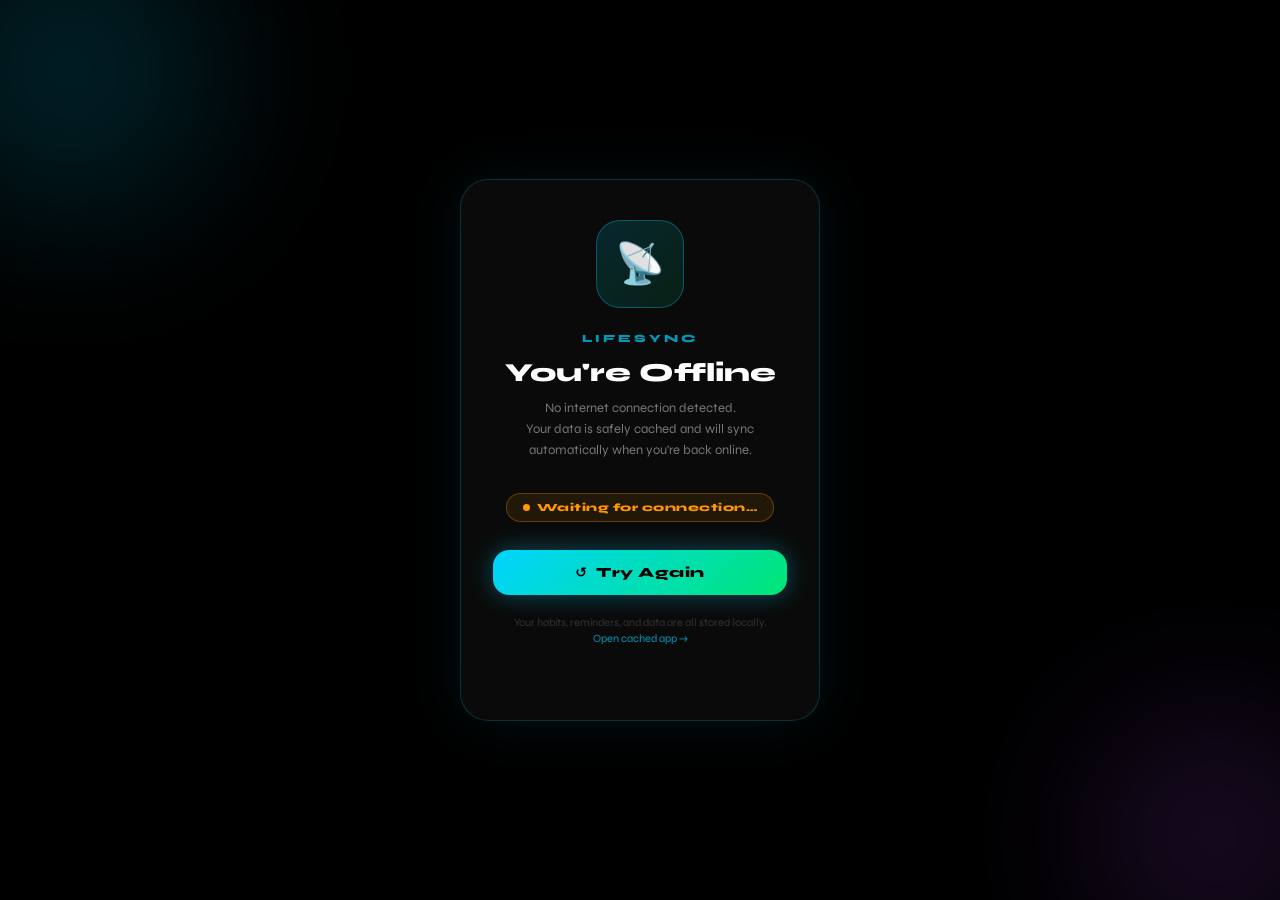
<file: offline.html>
<!DOCTYPE html>
<html lang="en">
<head>
<meta charset="UTF-8" />
<meta name="viewport" content="width=device-width, initial-scale=1.0, viewport-fit=cover" />
<title>LifeSync — Offline</title>
<meta name="theme-color" content="#00e5ff" />
<link rel="manifest" href="./manifest.json" />
<link rel="icon" type="image/png" href="./icon-192.png" />
<style>
  @import url('https://fonts.googleapis.com/css2?family=Syne:wght@400;700;800&display=swap');

  *, *::before, *::after { box-sizing: border-box; margin: 0; padding: 0; }

  :root {
    --cyan:   #00d4ff;
    --green:  #00e676;
    --orange: #ff9800;
  }

  html, body {
    height: 100%;
    background: #000;
    color: #fff;
    font-family: 'Syne', system-ui, sans-serif;
    -webkit-font-smoothing: antialiased;
  }

  body {
    display: flex;
    flex-direction: column;
    align-items: center;
    justify-content: center;
    gap: 0;
    padding: 24px;
    padding-top: env(safe-area-inset-top, 24px);
    padding-bottom: env(safe-area-inset-bottom, 24px);
    text-align: center;
    overflow: hidden;
  }

  /* Background orbs */
  .orb {
    position: fixed;
    border-radius: 50%;
    filter: blur(80px);
    opacity: 0.15;
    pointer-events: none;
    z-index: 0;
  }

  /* Card */
  .card {
    position: relative;
    z-index: 1;
    background: rgba(255,255,255,0.04);
    border: 1px solid rgba(0,212,255,0.2);
    border-radius: 28px;
    padding: 40px 32px;
    max-width: 360px;
    width: 100%;
    box-shadow: 0 0 60px rgba(0,212,255,0.08);
  }

  .icon-wrap {
    width: 88px;
    height: 88px;
    border-radius: 24px;
    margin: 0 auto 24px;
    background: linear-gradient(135deg, rgba(0,212,255,0.15), rgba(0,230,118,0.1));
    border: 1px solid rgba(0,212,255,0.3);
    display: flex;
    align-items: center;
    justify-content: center;
    font-size: 40px;
    animation: pulse 2.5s ease-in-out infinite;
  }

  @keyframes pulse {
    0%, 100% { box-shadow: 0 0 20px rgba(0,212,255,0.2); }
    50%       { box-shadow: 0 0 40px rgba(0,212,255,0.5); }
  }

  .app-name {
    font-size: 11px;
    font-weight: 800;
    letter-spacing: 3px;
    text-transform: uppercase;
    color: var(--cyan);
    margin-bottom: 12px;
    opacity: 0.7;
  }

  h1 {
    font-size: 26px;
    font-weight: 800;
    color: #fff;
    margin-bottom: 10px;
    line-height: 1.2;
  }

  p {
    font-size: 13px;
    color: #777;
    line-height: 1.6;
    margin-bottom: 32px;
  }

  .status-pill {
    display: inline-flex;
    align-items: center;
    gap: 7px;
    padding: 7px 16px;
    border-radius: 99px;
    background: rgba(255,152,0,0.1);
    border: 1px solid rgba(255,152,0,0.3);
    font-size: 11px;
    font-weight: 800;
    color: var(--orange);
    margin-bottom: 28px;
    letter-spacing: 0.5px;
  }

  .status-dot {
    width: 7px;
    height: 7px;
    border-radius: 50%;
    background: var(--orange);
    animation: blink 1.4s ease-in-out infinite;
  }

  @keyframes blink {
    0%, 100% { opacity: 1; }
    50%       { opacity: 0.2; }
  }

  .retry-btn {
    width: 100%;
    padding: 14px 0;
    border-radius: 16px;
    border: none;
    background: linear-gradient(135deg, var(--cyan), var(--green));
    color: #000;
    font-size: 14px;
    font-weight: 800;
    font-family: inherit;
    cursor: pointer;
    letter-spacing: 0.5px;
    box-shadow: 0 0 24px rgba(0,212,255,0.35);
    transition: transform 0.15s, box-shadow 0.15s;
  }

  .retry-btn:active {
    transform: scale(0.97);
    box-shadow: 0 0 12px rgba(0,212,255,0.2);
  }

  .hint {
    margin-top: 20px;
    font-size: 11px;
    color: #333;
    line-height: 1.5;
  }

  .hint a {
    color: var(--cyan);
    text-decoration: none;
    opacity: 0.7;
  }
</style>
</head>
<body>

<!-- Background orbs -->
<div class="orb" style="width:300px;height:300px;background:#00d4ff;top:-80px;left:-80px;"></div>
<div class="orb" style="width:250px;height:250px;background:#b44fff;bottom:-60px;right:-60px;"></div>

<div class="card">

  <div class="icon-wrap">📡</div>

  <div class="app-name">LifeSync</div>
  <h1>You're Offline</h1>
  <p>No internet connection detected.<br>
     Your data is safely cached and will sync automatically when you're back online.</p>

  <div class="status-pill">
    <span class="status-dot"></span>
    Waiting for connection…
  </div>

  <button class="retry-btn" onclick="retryConnection()">
    ↺ &nbsp;Try Again
  </button>

  <p class="hint">
    Your habits, reminders, and data are all stored locally.<br>
    <a href="./">Open cached app →</a>
  </p>

</div>

<script>
  function retryConnection() {
    if (navigator.onLine) {
      window.location.href = './index.html';
    } else {
      const btn = document.querySelector('.retry-btn');
      const orig = btn.textContent;
      btn.textContent = '📡 Still offline…';
      btn.style.background = 'rgba(255,152,0,0.2)';
      btn.style.color = '#ff9800';
      btn.style.border = '1px solid rgba(255,152,0,0.4)';
      btn.style.boxShadow = 'none';
      setTimeout(() => {
        btn.textContent = orig;
        btn.style.background = '';
        btn.style.color = '';
        btn.style.border = '';
        btn.style.boxShadow = '';
      }, 2500);
    }
  }

  /* Auto-redirect when connection restores */
  window.addEventListener('online', () => {
    window.location.href = './index.html';
  });

  /* Update status pill in real time */
  function updateStatus() {
    const pill = document.querySelector('.status-pill');
    if (!pill) return;
    if (navigator.onLine) {
      pill.style.background = 'rgba(0,230,118,0.1)';
      pill.style.borderColor = 'rgba(0,230,118,0.3)';
      pill.style.color = '#00e676';
      pill.querySelector('.status-dot').style.background = '#00e676';
      pill.childNodes[1].textContent = ' Back online — redirecting…';
    }
  }

  window.addEventListener('online', updateStatus);
  window.addEventListener('offline', updateStatus);
</script>
</body>
</html>
</file>
